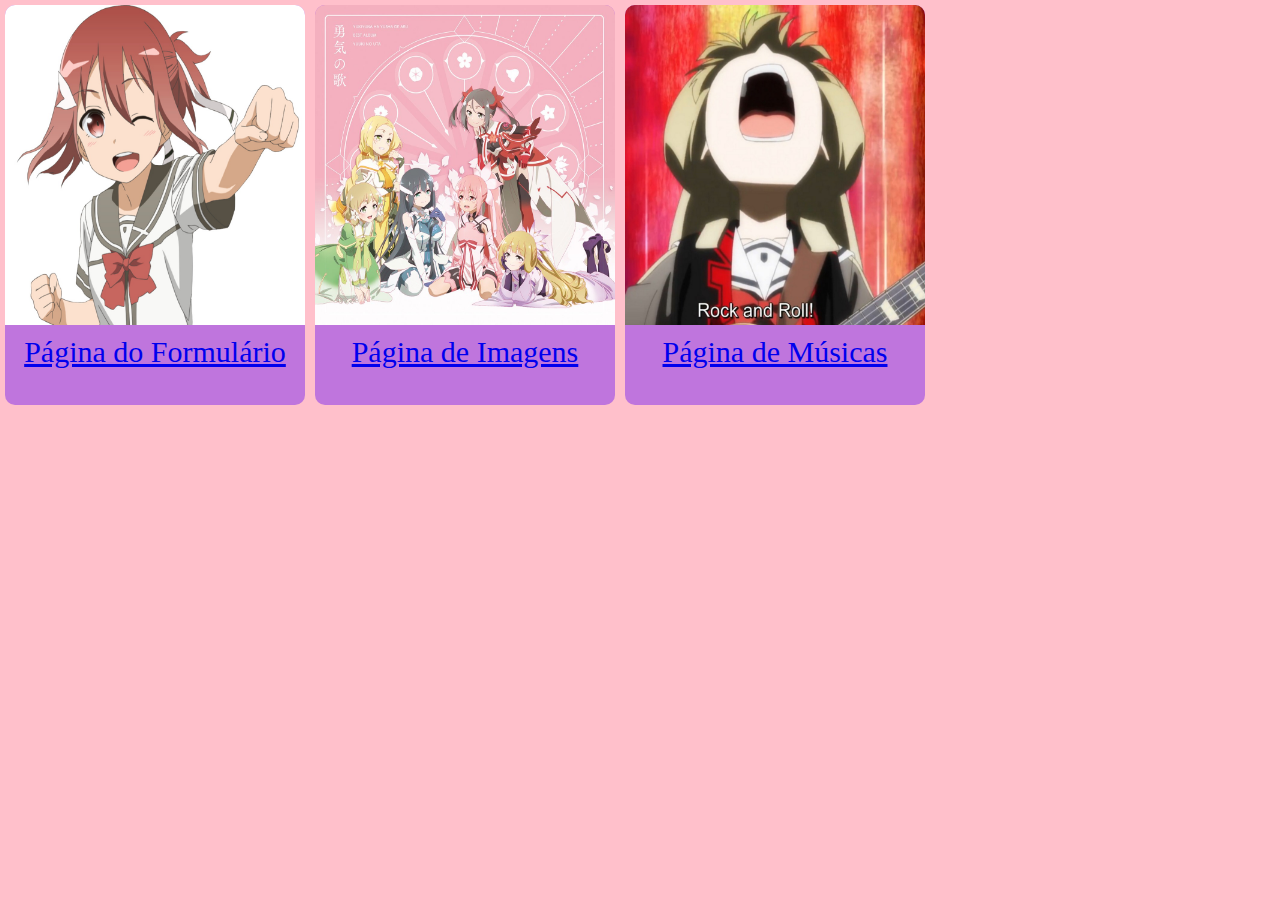
<file: index.html>
<html>
    <head>
        <meta charset="utf-8" />
        <link rel="stylesheet" href="css/style.css">
        <script src="js/script.js"></script>
    </head>
    <body>
        <div id="divCards">

            <div class="div-cards">
                <div class="img-card">
                    <img src="media/img/heropunch.jpg" />
                </div>
                <a href="formulario.html">
                    <div class="card-description" >
                        Página do Formulário
                    </div>
                </a>
            </div>
            <div class="div-cards">
                <div class="img-card">
                    <img src="media/img/covermusicas.jpg" />
                </div>
                <a href="imagens.html">
                    <div class="card-description" >
                        Página de Imagens
                    </div>
                </a>
            </div>
            <div class="div-cards">
                <div class="img-card">
                    <img src="media/img/sonokorock.jpg" />
                </div>
                <a href="musicas.html">
                    <div class="card-description" >
                        Página de Músicas
                    </div>
                </a>
            </div>
            

        </div>
    </body>
</html>
</file>
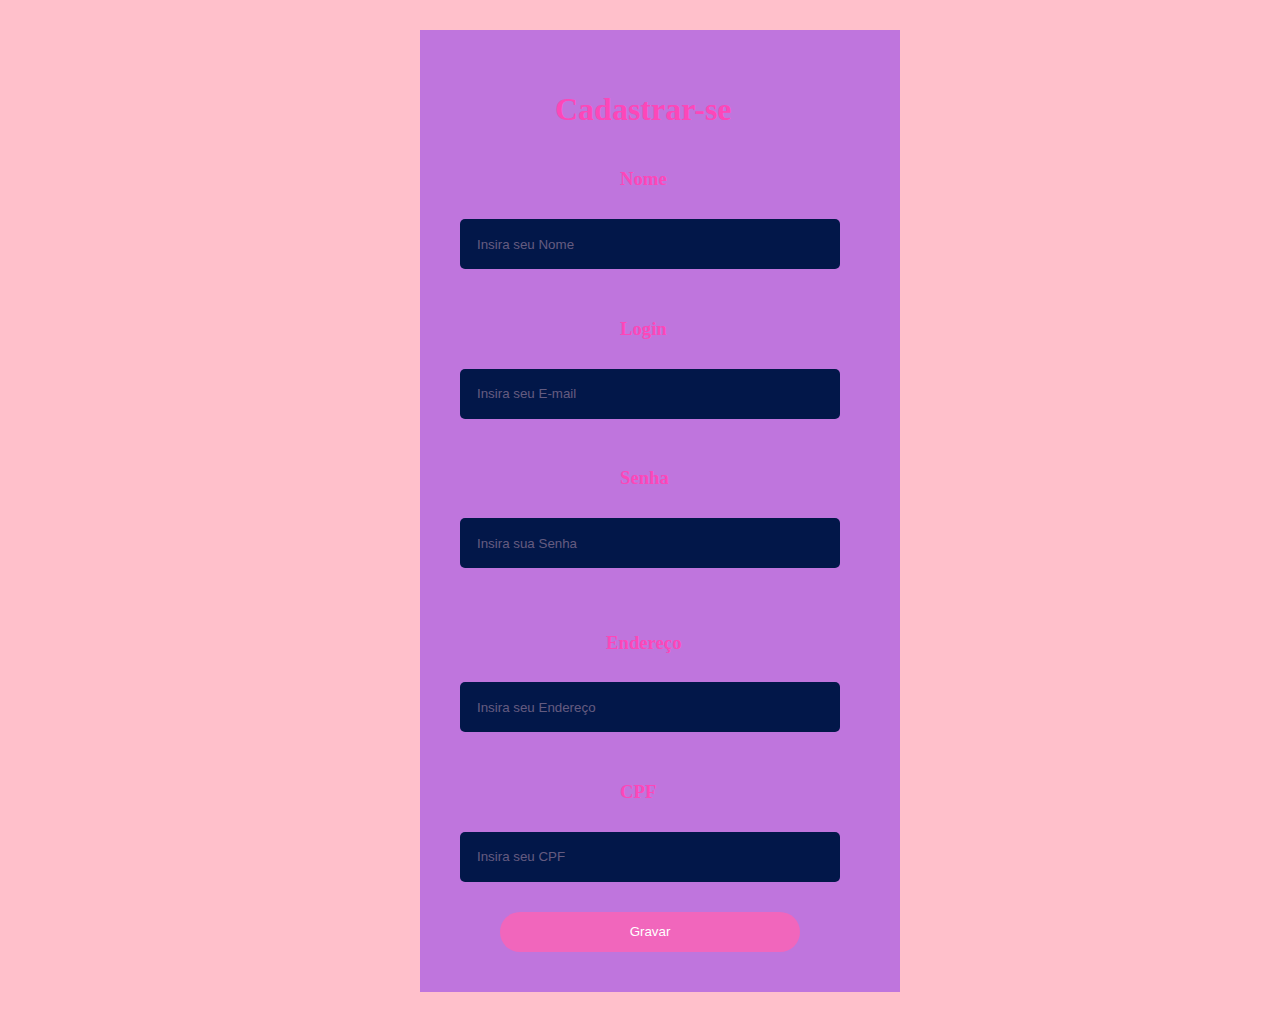
<file: formulario.html>
<html>
    <head>
        <meta charset="utf-8" />
        <title>Formulário</title>
        <script src="js/script.js"></script>
        <link rel="stylesheet" href="css/style.css" />
    </head>

    <body class="forms">
        <div class="container">
            <div class="formulario">
                <h1>Cadastrar-se</h1>

                <h3 class="credentials">Nome</h3>
                <p><input class="input" id="name" type="text" placeholder="Insira seu Nome" /></p>

                <h3 class="credentials">Login</h3>
                <p><input class="input" id="login" type="text" placeholder="Insira seu E-mail" /></p>
                
                <h3 class="credentials">Senha</h3>
                <p><input class="input" id="password" type="password" placeholder="Insira sua Senha" /></p>

                <h3 class="address">Endereço</h3>
                <p><input class="input" id="address" type="text" placeholder="Insira seu Endereço" /></p>
       
                <h3 class="credentials">CPF</h3>
                <input class="input" id="cpf" type="text" placeholder="Insira seu CPF" /> 

                <input type="submit" value="Gravar" onclick="return validar()" />
                
            </div>
        </div>
    </body>
</html>
</file>
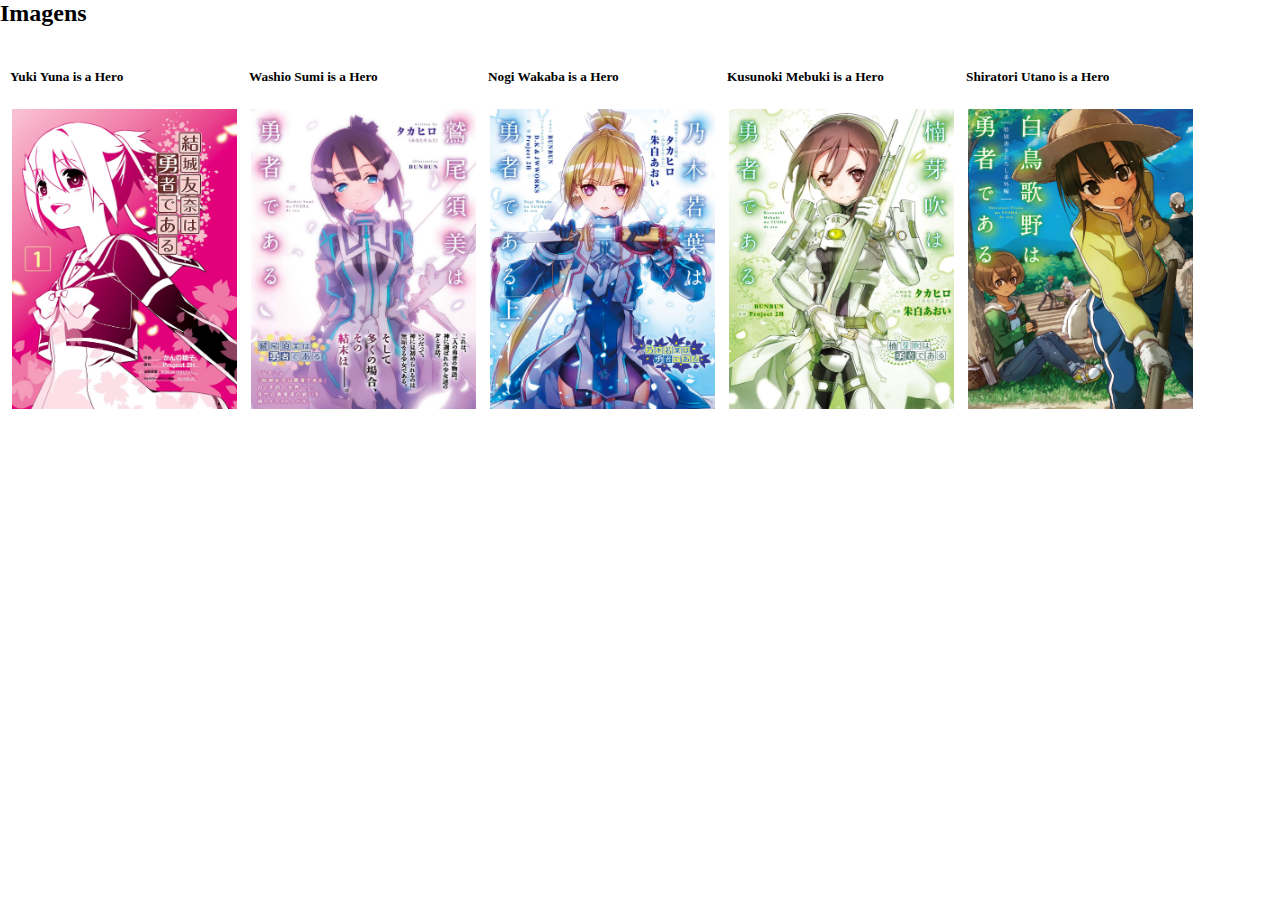
<file: imagens.html>
<html>
    <head>
        <meta charset="utf-8" />
        <link rel="stylesheet" href="css/style.css">
        <script src="js/script.js"></script>
    </head>
    <body>
        <h2>Imagens</h2>
        <div id="images">

            <div class="image">
                <h5>Yuki Yuna is a Hero</h5>               
                <img src="media/img/livroyuuna.jpg">                              
            </div>

            <div class="image">
                <h5>Washio Sumi is a Hero</h5>               
                <img src="media/img/livrowashio.jpg">                              
            </div>

            <div class="image">
                <h5>Nogi Wakaba is a Hero</h5>               
                <img src="media/img/livrowakaba.jpg">                              
            </div>

            <div class="image">
                <h5>Kusunoki Mebuki is a Hero</h5>               
                <img src="media/img/livromebuki.jpg">                              
            </div>

            <div class="image">
                <h5>Shiratori Utano is a Hero</h5>               
                <img src="media/img/livroutano.jpg">                              
            </div>

        </div>
    </body>
</html>
</file>
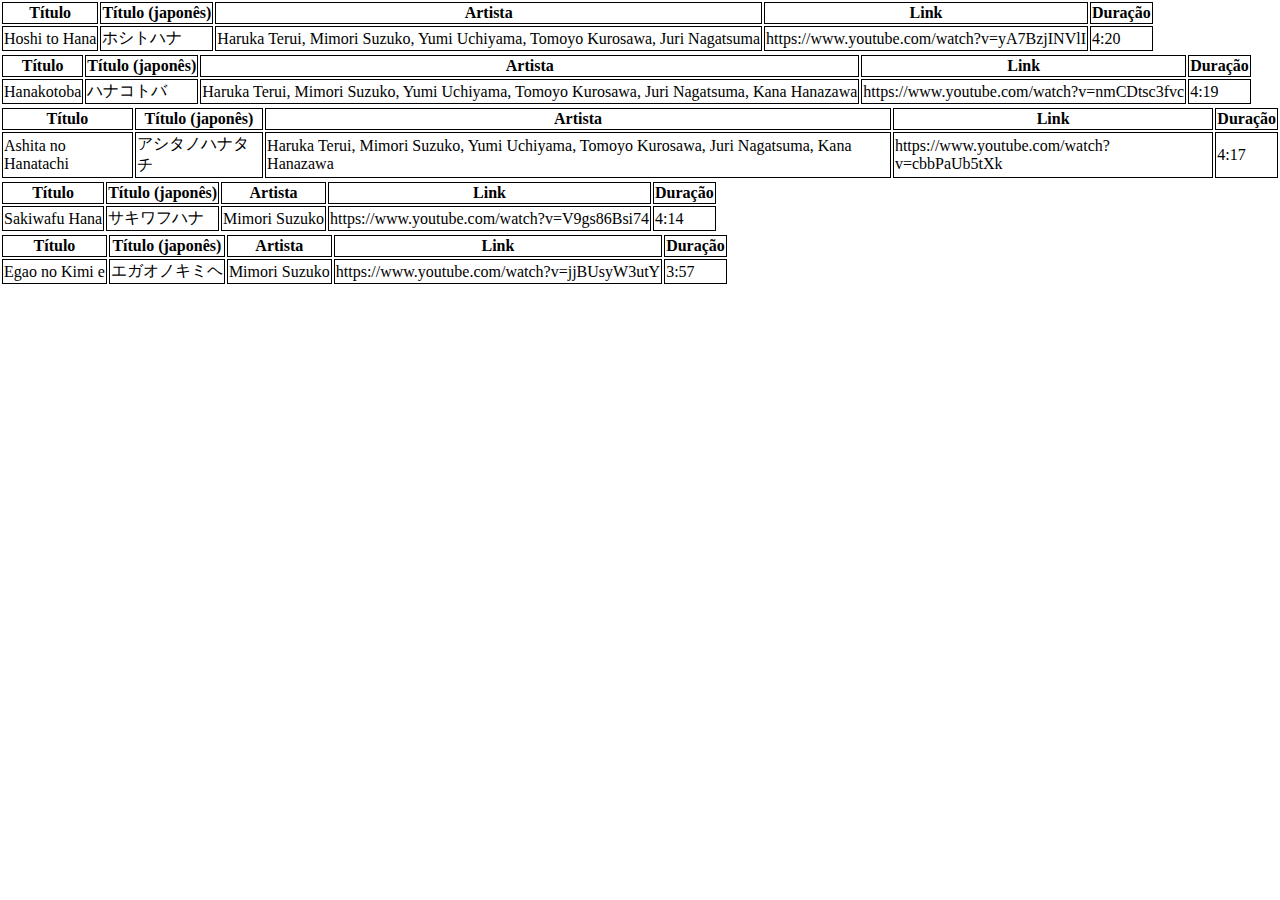
<file: musicas.html>
<html>
    <head>
        <meta charset="utf-8" />
        <link rel="stylesheet" href="css/style.css">
        <script src="js/script.js"></script>
    </head>
    <body>
        <div id="divMusicas">

        </div>
    </body>
</html>
</file>
<file: css/style.css>
body{
    margin: 0px;
}

#divCards{
    width: 100%;
    height: 100%;
    background-color: pink;
}

.div-cards{
    width: 300px;
    height: 400px;
    background-color: #bf75dd;
    border-radius: 10px;
    float: left;
    margin: 5px;
}

.img-card img{
    width: 100%;
    height: 320px;
    border-top-left-radius: 10px;
    border-top-right-radius: 10px;
}
.card-description{
    width: 100%;
    height: 70px;
    font-size: 30px;
    text-align: center;
    padding-top: 10px;
    border-bottom-left-radius: 10px;
    border-bottom-right-radius: 10px;
}

.card-description:hover{
    background-color: purple;
}

/* Imagens */
.image{
    padding-left: 10px;
    float: left;
}

.image img{
    width: 225px;
    height: 300px;
    border: 2px solid #5500ff00;
}

.image img:hover{
    border: 2px solid #5500FF;
}


/* Formulário */

.forms{
    background-color: pink;
}

.formulario{
    margin-top: 30px;
    margin-left: 420px;
    margin-bottom: 30px;
    width: 400px;
    padding: 40px;
    color: #fd47b8;
    background-color: #bf75dd;
}

.formulario h1{
    margin-bottom: 40px;
    margin-left: 95px;
}

.credentials{
    margin-left: 160px;
}
.address{
    margin-left: 146px;
}

::placeholder {
    color: #c49fb7;
    opacity: 0.5; 
}

.formulario input[type="text"]{
    border-radius: 5px;
    border: 0px;
    width: 380px;
    height: 50px;
    
    margin-bottom: 30px;
    margin-top: 10px;
    background-color: #021749;
    text-indent: 15px;
}

.formulario input[type="password"]{
    border-radius: 5px;
    border: 0px;
    width: 380px;
    height: 50px;

    margin-bottom: 45px;
    margin-top: 10px;
    background-color: #021749;
    text-indent: 15px;
}

.formulario input[type="submit"]{
    border-radius: 20px;
    border: 0px;
    width: 300px;
    height: 40px;
    margin-left: 40px;
    cursor: pointer;
    color: white;
    background: #f166bc;  
}

.formulario input[type="submit"]:hover{
    background: #a26cb8;
}

/* Tabela */
.divMusicas table, th, td {
  border: 1px solid black;
}
</file>
